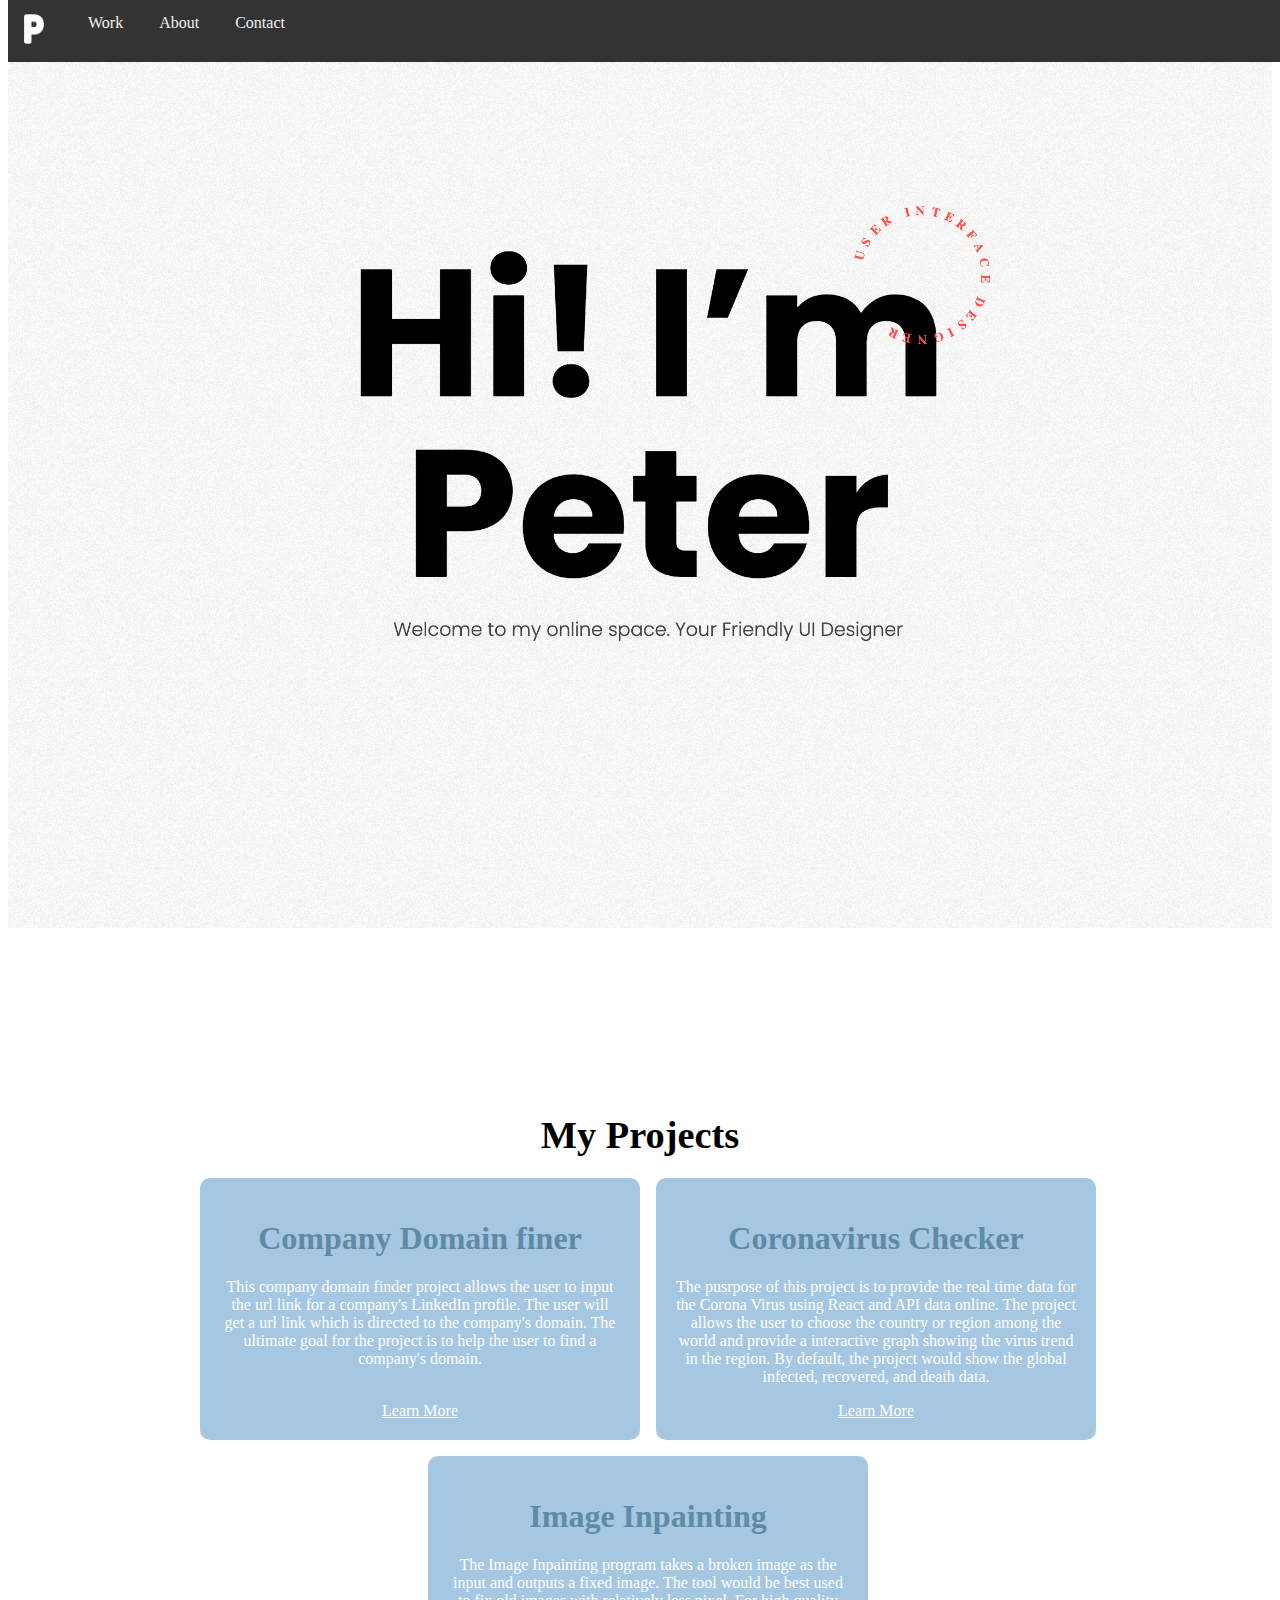
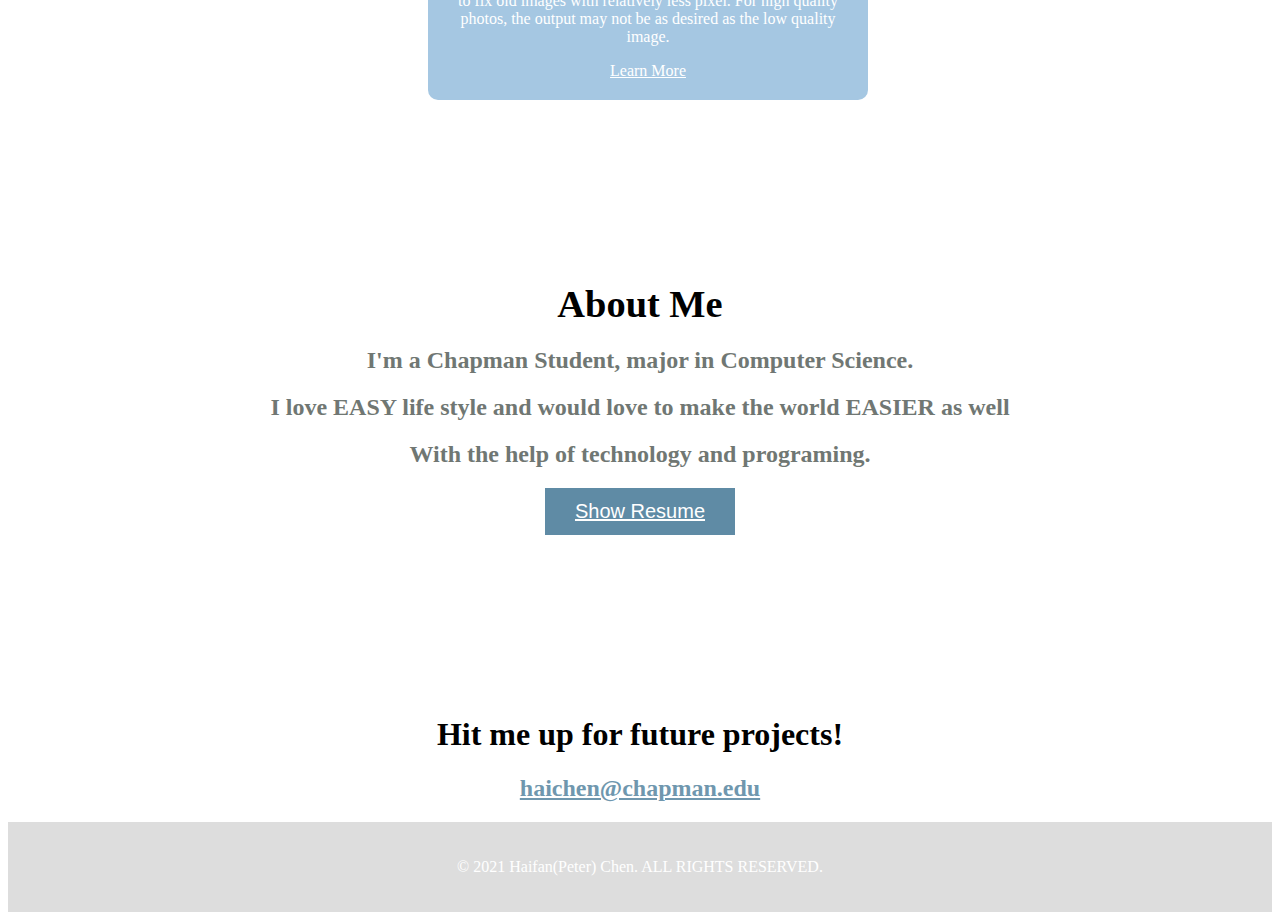
<file: index.html>
<!DOCTYPE html>
<html lang="en">
  <!-- Site metadata, doesn't display anything-->
  <head>
    <meta charset="UTF-8">
    <meta name="description" content="hello world">
    <!-- Bring in fonts or styles or third party libraries-->
    <link rel="stylesheet" href="styles.css">
    <title>Aaron</title>
    <style>
      h1 {
        color: black
      }
    </style>
  </head>
  <!-- Where what is displayed foes-->
  <body bgcolor="white">
    <header>
      <nav>
        <div class="navbar">
          <a href="#home"><img alt="P" src="P.png" width=20 height=30>&nbsp&nbsp&nbsp</a>
          <a href="#work">Work&nbsp</a>
          <a href="#about">About&nbsp</a>
          <a href="#contact">Contact&nbsp</a>
        </div>
      </nav>
    </header>
    <main>
      <img id="home" alt="P" src="home.png" width="100%" height="100%">
      <div class = "divider"></div>
      <div>
        <h1 id="work"><big>My Projects</big></h1>
        
        <section class="container">
          <div class="card">
            <div>
              <h1 style="color:#5f8ba5">Company Domain finer</h1>
              <p>This company domain finder project allows the user to input the url link for a company's LinkedIn profile. The
                user will get a url link which is directed to the company's domain. The ultimate goal for the project is to help
                the user to find a company's domain.</p>
            </div>
            <a href="https://github.com/pette1999/Find_domain_tool">Learn More</a>
          </div>
          <div class="card">
            <div>
              <h1 style="color:#5f8ba5">Coronavirus Checker</h1>
              <p>The pusrpose of this project is to provide the real time data for the Corona Virus using React and API data
                online. The project allows the user to choose the country or region among the world and provide a interactive
                graph showing the virus trend in the region. By default, the project would show the global infected, recovered,
                and death data. </p>
            </div>
            <a href="#">Learn More</a>
          </div>
          <div class="card">
            <div>
              <h1 style="color:#5f8ba5">Image Inpainting</h1>
              <p>The Image Inpainting program takes a broken image as the input and outputs a fixed image. The tool would be
                best used to fix old images with relatively less pixel. For high quality photos, the output may not be as
                desired as the low quality image. </p>
            </div>
            <a href="#">Learn More</a>
          </div>
        </section>
      </div>
      <div class="divider"></div>
      <div>
        <h1 id="about"><big>About Me</big></h1>

        <h2>I'm a Chapman Student, major in Computer Science.</h2>
        <h2>I love EASY life style and would love to make the world EASIER as well</h2>
        <h2>With the help of technology and programing.</h2>
        
        <button class="btn"><a href="resume.pdf">Show Resume</a></button>
      </div>
      <div class="divider"></div>
      <div id="contact">
        <h1>Hit me up for future projects!</h1>
        <h2><a style = "color: #6f97ae;" href="mailto: haichen@chapman.edu">haichen@chapman.edu</a></h2>
      </div>
    </main>
    <footer>
      <p>© 2021 Haifan(Peter) Chen. ALL RIGHTS RESERVED.</p>
    </footer>
  </body>
</html>
</file>
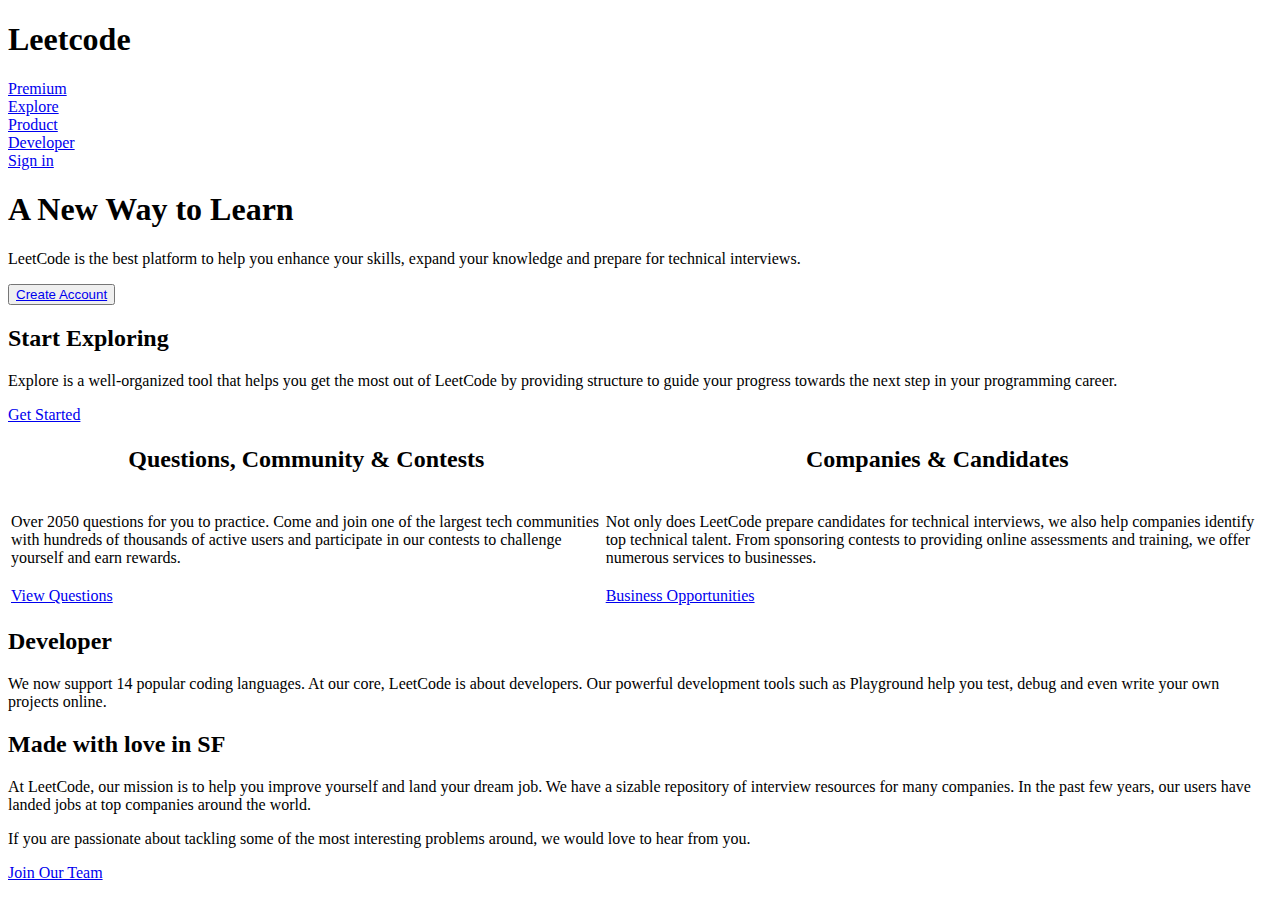
<file: practice.html>
<!DOCTYPE html>
<html lang="en">
<!-- https://leetcode.com/-->

<head>
  <meta charset="UTF-8">
  <meta name="description" content="leetcode">
  <title>leetcode</title>
</head>

<body>
  <header>
    <h1>Leetcode</h1>
    <nav>
      <a href="https://leetcode.com/subscribe?ref=lp_pl">Premium</a>
    </nav>
    <nav>
      <a href="#explore">Explore</a>
    </nav>
    <nav>
      <a href="#product">Product</a>
    </nav>
    <nav>
      <a href="#developer">Developer</a>
    </nav>
    <nav>
      <a href="https://leetcode.com/accounts/login/">Sign in</a>
    </nav>
  </header>

  <main>
    <h1>A New Way to Learn</h1>
    <p>LeetCode is the best platform to help you enhance your skills, expand your knowledge and prepare for technical
    interviews.</p>
    <button type="button">
      <a href="https://leetcode.com/accounts/signup/">Create Account</a>
    </button>

    <h2 id="explore">Start Exploring</h2>
    <p>Explore is a well-organized tool that helps you get the most out of LeetCode by providing structure to guide your
    progress towards the next step in your programming career.</p>
    <a href="https://leetcode.com/explore/">Get Started</a>

    <table>
      <thead>
        <tr>
          <th scope="col"><h2 id="product">Questions, Community & Contests</h2></th>
          <th scope="col"><h2 id="product">Companies & Candidates</h2></th>
        </tr>
      </thead>
      <tbody>
        <tr>
          <td><p>Over 2050 questions for you to practice. Come and join one of the largest tech communities with hundreds of thousands
            of active
            users and participate in our contests to challenge yourself and earn rewards.</p></td>
          <td>
            <p>Not only does LeetCode prepare candidates for technical interviews, we also help companies identify top technical
            talent. From sponsoring contests to providing online assessments and training, we offer numerous services to businesses.</p>
          </td>
        </tr>
        <tr>
          <td><a href="https://leetcode.com/problemset/">View Questions</a></td>
          <td><a href="mailto: marketing@leetcode.com">Business Opportunities</a></td>
        </tr>
      </tbody>
    </table>

    <h2 id="developer">Developer</h2>
    <p>We now support 14 popular coding languages. At our core, LeetCode is about developers. Our powerful development tools
    such as Playground help you test, debug and even write your own projects online.</p>

    <h2>Made with love in SF</h2>
    <p>At LeetCode, our mission is to help you improve yourself and land your dream job. We have a sizable repository of
    interview resources for many companies. In the past few years, our users have landed jobs at top companies around the
    world.</p>
    <p>If you are passionate about tackling some of the most interesting problems around, we would love to hear from you.</p>
    <a href="https://leetcode.com/jobs/">Join Our Team</a>
  </main>
</body>

</html>
</file>
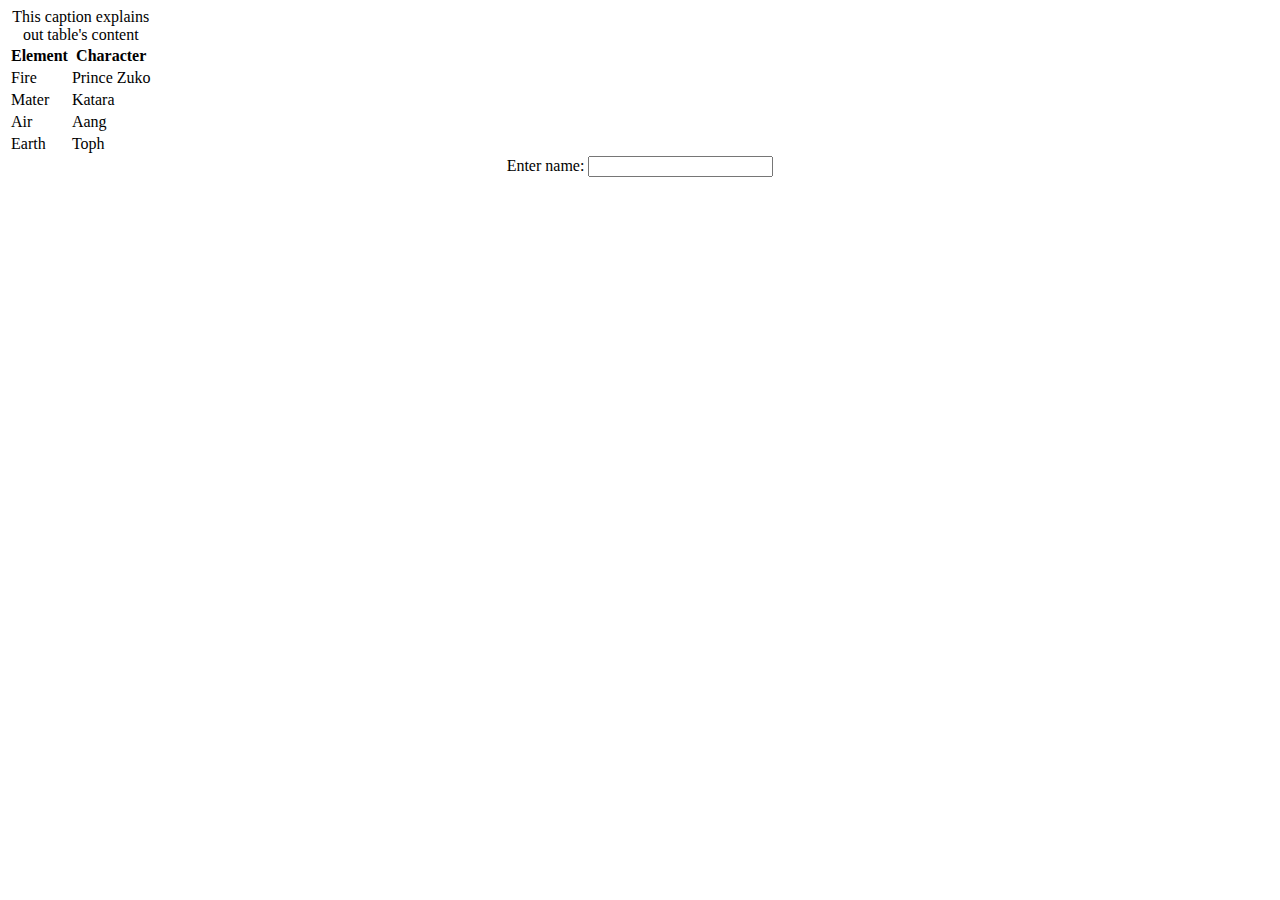
<file: table.html>
<!DOCTYPE html>
<html lang="en">
<!-- Site metadata, doesn't display anything-->

<head>
  <meta charset="UTF-8">
  <meta name="description" content="hello world">
  <!-- Bring in fonts or styles or third party libraries-->
  <link rel="stylesheet" href="styles.css">
  <title>Table</title>
  <style>
    h1 {
      color: aqua
    }
  </style>
</head>
<!-- Where what is displayed foes-->

<body>
  <table>
    <caption>This caption explains out table's content</caption>
    <thead>
      <tr>
        <th scope="col">Element</th>
        <th scope="col">Character</th>
      </tr>
    </thead>
    <tbody>
      <tr>
        <td>Fire</td>
        <td>Prince Zuko</td>
      </tr>
      <tr>
        <td>Mater</td>
        <td>Katara</td>
      </tr>
      <tr>
        <td>Air</td>
        <td>Aang</td>
      </tr>
      <tr>
        <td>Earth</td>
        <td>Toph</td>
      </tr>
    </tbody>
  </table>
  <form>
    <div>
      <label for="name">Enter name: </label>
      <input type="text" id="name" name="name">
    </div>
  </form>
</body>

</html>
</file>
<file: styles.css>
.navbar {
  overflow: hidden;
  background-color: #333;
  position: fixed; /* Set the navbar to fixed position */
  top: 0; /* Position the navbar at the top of the page */
  width: 100%; /* Full width */
  display: flex;
}

/* Links inside the navbar */
.navbar a {
  float: left;
  display: block;
  color: #f2f2f2;
  text-align: center;
  padding: 14px 16px;
  text-decoration: none;
}

/* Change background on mouse-over */
.navbar a:hover {
  background: #ddd;
  color: black;
}

h1 {
  text-align: center;
}

h2 {
  text-align: center;
  color: #707773;
}

div {
  text-align: center;
}

.container {
  width: 100vw;
  display: flex;
  flex-direction: row;
  flex-wrap: wrap; /* wraps if not enough space for card */
  gap: 1em;
  justify-content: center;
}

h1, p, a {
    color: #ffffff;
}

.card {
    /* changing layout within card */
    display: flex;
    flex-direction: column;
    justify-content: space-between; /* spaces between elements - div sections in our case */

    min-height: 200px;
    min-width: 400px;
    max-width: 400px;
    /* background: radial-gradient(white, #86134191); */
    background: #a5c7e2;
    border-radius: 10px;
    padding: 20px;
    box-shadow: 0px 6px 10px rgba(0, 0, 0, 0);

}

footer {
  padding: 20px;
  text-align: center;
  background: #ddd;
}

.divider {
  padding: 80px;
  text-align: center;
  background: white;
}

/* Style buttons */
.btn {
  background-color: #5f8ba5;
  border: none;
  color: white;
  padding: 12px 30px;
  cursor: pointer;
  font-size: 20px;
}

/* Darker background on mouse-over */
.btn:hover {
  background-color: #6f97ae;
}
</file>
